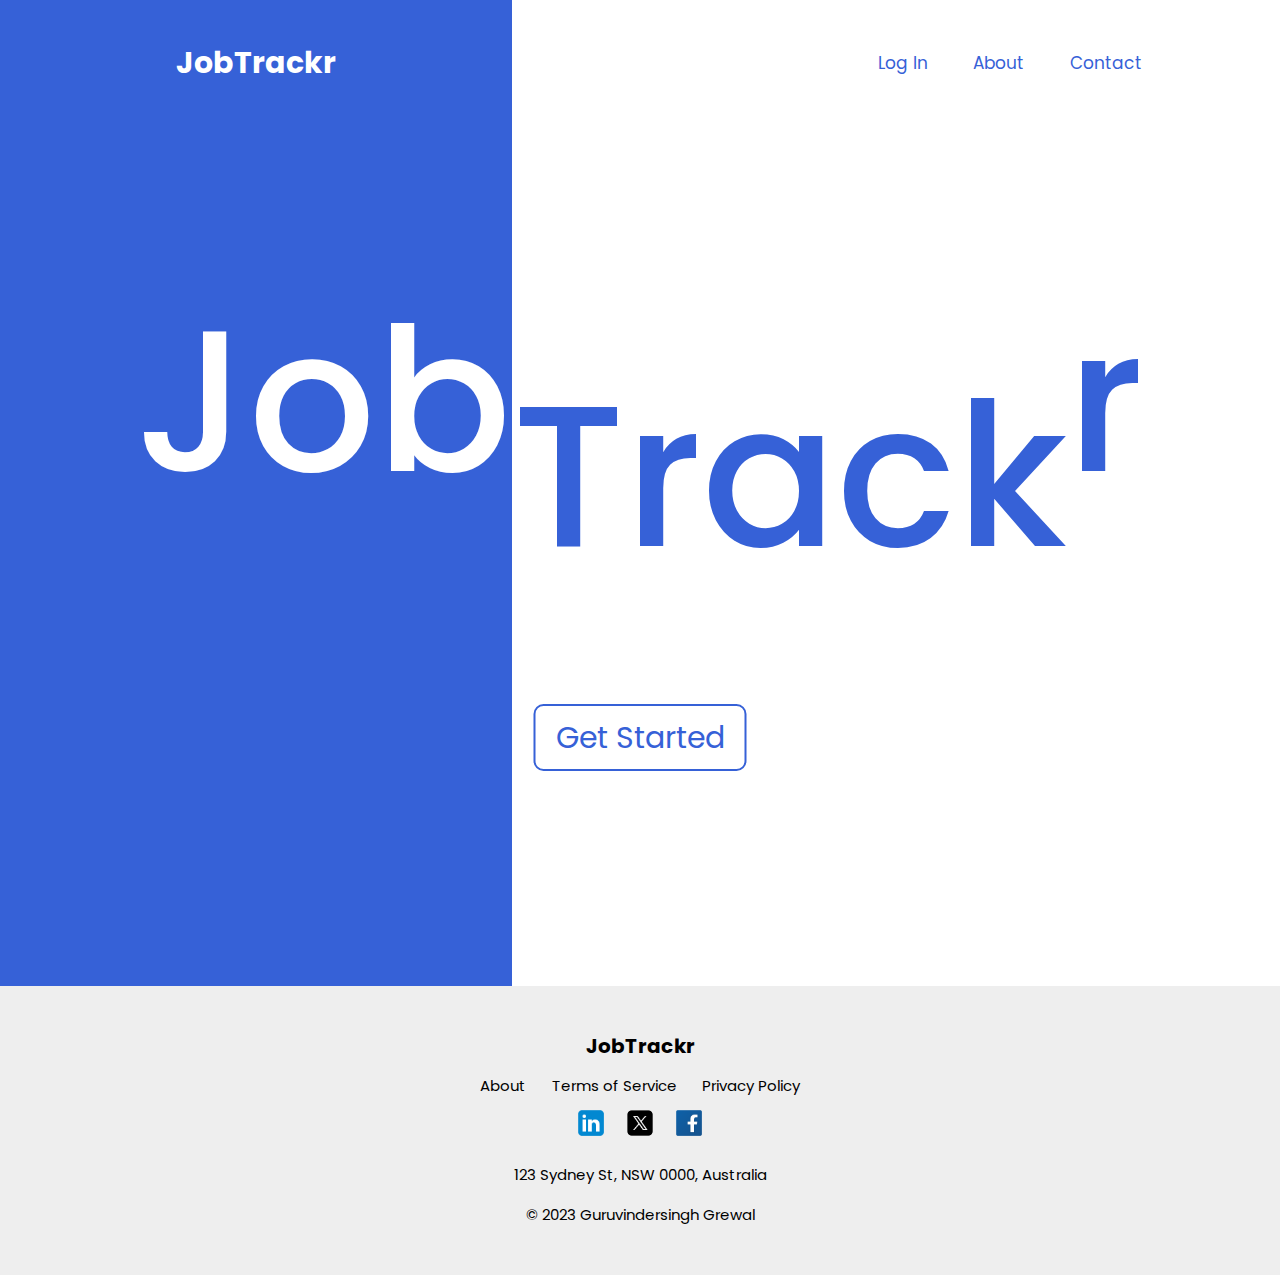
<file: index.html>
<!DOCTYPE html>
<html lang="en">

<head>
    <meta charset="UTF-8" />
    <meta name="viewport" content="width=device-width, initial-scale=1.0, maximum-scale=1.0" />
    <title>JobTrackr</title>
    <link rel="preconnect" href="https://fonts.googleapis.com" />
    <link rel="preconnect" href="https://fonts.gstatic.com" crossorigin />
    <link href="https://fonts.googleapis.com/css2?family=Poppins:wght@100;200;300;400;500;600;700;800;900&display=swap"
        rel="stylesheet" />
    <link rel="stylesheet" href="./assets/styles/styles.css" />
    <link rel="stylesheet" href="./assets/styles/media-queries/styles.css" />
</head>

<body>
    <div class="bg-blue"></div>
    <div class="nav"></div>
    <div class="title-section">
        <div class="title-section--1">
            <h1 class="title-1">Job</h1>
        </div>
        <div class="title-section--2">
            <h1 class="title-2">Track</h1>
            <h1 class="letter-r">r</h1>
        </div>
        <div class="main-btn">
            <a href="./pages/register.html" class="get-started-btn">Get Started</a>
        </div>
    </div>
    <div class="footer"></div>

    <script src="/components/navbar.js"></script>
    <script src="/components/footer.js"></script>
    <script src="script.js"></script>
</body>

</html>
</file>
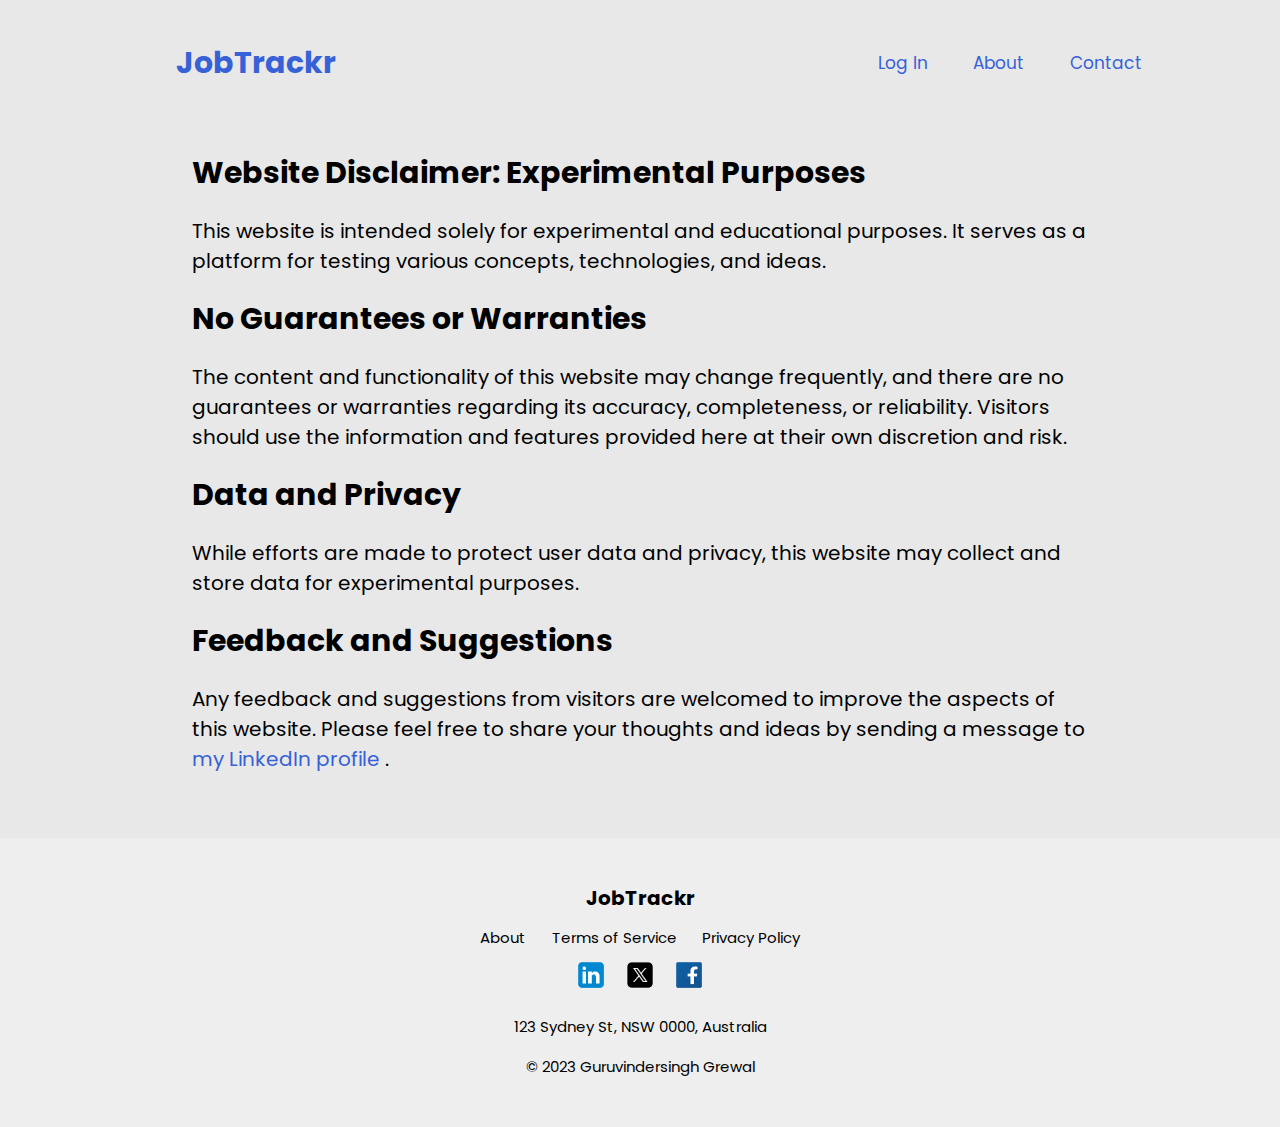
<file: pages/about.html>
<!DOCTYPE html>
<html lang="en">
    <head>
        <meta charset="UTF-8" />
        <meta name="viewport" content="width=device-width, initial-scale=1.0" />
        <title>About Us</title>
        <link rel="preconnect" href="https://fonts.googleapis.com" />
        <link rel="preconnect" href="https://fonts.gstatic.com" crossorigin />
        <link
            href="https://fonts.googleapis.com/css2?family=Poppins:wght@100;200;300;400;500;600;700;800;900&display=swap"
            rel="stylesheet"
        />
        <link rel="stylesheet" href="../assets/styles/styles.css" />
        <link
            rel="stylesheet"
            href="../assets/styles/media-queries/styles.css"
        />
        <link rel="stylesheet" href="../assets/styles/about.css" />
    </head>
    <body>
        <div class="nav"></div>
        <div class="about-content">
            <h1 class="about-headings">
                Website Disclaimer: Experimental Purposes
            </h1>
            <p class="about-para">
                This website is intended solely for experimental and educational
                purposes. It serves as a platform for testing various concepts,
                technologies, and ideas.
            </p>
            <h1 class="about-headings">No Guarantees or Warranties</h1>
            <p class="about-para">
                The content and functionality of this website may change
                frequently, and there are no guarantees or warranties regarding
                its accuracy, completeness, or reliability. Visitors should use
                the information and features provided here at their own
                discretion and risk.
            </p>
            <h1 class="about-headings">Data and Privacy</h1>
            <p class="about-para">
                While efforts are made to protect user data and privacy, this
                website may collect and store data for experimental purposes.
            </p>
            <h1 class="about-headings">Feedback and Suggestions</h1>
            <p class="about-para">
                Any feedback and suggestions from visitors are welcomed to
                improve the aspects of this website. Please feel free to share
                your thoughts and ideas by sending a message to
                <a
                    class="about-link"
                    href="https://www.linkedin.com/in/guruvindersingh-grewal-642245227/"
                    >my LinkedIn profile</a
                >
                .
            </p>
        </div>
        <div class="footer"></div>
        <script src="/components/navbar.js"></script>
        <script src="/components/footer.js"></script>
    </body>
</html>
</file>
<file: assets/styles/styles.css>
html {
    font-size: 62.5%;
    scroll-behavior: smooth;
}

* {
    margin: 0;
    padding: 0;
    box-sizing: border-box;
}

body {
    font-family: "Poppins", sans-serif !important;
    position: relative;
    overflow-x: hidden;
    display: flex;
    flex-direction: column;
    justify-content: center;
    align-items: center;
    min-height: 100vh;
}

.show {
    display: flex;
}

.bg-blue {
    position: absolute;
    top: 0;
    left: 0;
    z-index: -1;
    width: 40%;
    height: 100%;
    background-color: #3661d7;
}

.nav {
    /* position: absolute;
    top: 2%;
    left: 50%;
    transform: translateX(-50%);
    z-index: 1; */
    display: flex;
    justify-content: space-between;
    align-items: center;
    width: 100%;
    min-height: 10%;
}

.nav div {
    padding-top: 4rem;
}

.nav-title-div {
    width: 40%;
    background-color: #3661d7;
    text-align: center;
}

.nav--title-link {
    font-size: 3rem;
    color: white;
    text-decoration: none;
    text-transform: none;
    width: 100%;
}

.nav-links-div {
    display: flex;
    justify-content: flex-end;
    align-items: center;
    width: 60%;
    padding-right: 10%;
    gap: 4%;
}

.nav--links {
    text-decoration: none;
    text-transform: none;
    font-size: 1.7rem;
    color: #3661d7;
    /* flex: 0.1; */
    text-align: center;
    padding: 0;
    height: 100%;
    padding: 1rem;
    border-radius: 1rem;
    transition: all 0.5s;
}

.nav--login-link:hover,
.nav--about-link:hover,
.nav--contact-link:hover,
.links:hover {
    background-color: #e8e8e8;
    transition: all 0.5s;
}

input {
    font-size: 1.5rem !important;
}

/* MOBILE SCREENS */

.btn-mobile-nav {
    border: none;
    background: none;
    cursor: pointer;
    display: none;
}

.icon-mobile-nav {
    height: 4rem;
    width: 4rem;
    padding: 0.5rem;
}

.close {
    display: none;
}

.title-section {
    display: flex;
    width: 100vw;
    height: 100vh;
    position: relative;
}

.title-section--1 {
    display: flex;
    justify-content: flex-end;
    align-items: center;
    width: 40%;
    height: 100%;
    background-color: #3661d7;
}

.title-section--2 {
    height: 100%;
    width: 60%;
    display: flex;
    justify-content: flex-start;
    align-items: center;
    color: #3661d7;
}

.title-1,
.title-2,
.letter-r {
    font-size: 20rem;
    font-weight: 500;
}

.title-1 {
    transform: translateY(-45%);
    color: #ffffff;
}

.title-2 {
    transform: translateY(-20%);
}

.letter-r {
    transform: translateY(-45%);
}

.main-btn {
    position: absolute;
    left: 50%;
    bottom: 25%;
    transform: translateX(-50%);
}

.get-started-btn {
    /* background-color: #3661d7; */
    /* color: white; */
    color: #3661d7;
    font-size: 3rem;
    text-decoration: none;
    text-transform: none;
    padding: 1rem 2rem;
    border: 2px solid #3661d7;
    border-radius: 1rem;
    transition: 0.3s;
}

.get-started-btn:hover {
    background-color: #3661d7;
    color: white;
    transition: all 0.3s;
}

.footer {
    display: flex;
    justify-content: center;
    align-items: center;
    width: 100%;
    color: rgb(0, 0, 0);
    /* background-color: #8aa7ff; */
    background-color: #eeeeee;
    padding: 4rem 0;
    height: 30%;
}

.footer-content {
    display: flex;
    flex-direction: column;
    justify-content: center;
    align-items: center;
    font-size: 1.5rem;
    width: 40%;
    line-height: 4rem;
}

.footer--title {
    font-size: 2rem;
}

.footer--links {
    display: flex;
    justify-content: center;
    align-items: center;
    gap: 5%;
    width: 100%;
    transition: 0.2s;
}

.footer--links-about:hover,
.footer--links-tos:hover,
.footer--links-policy:hover {
    text-decoration: underline;
    color: #3661d7;
    transition: all 0.2s;
}

.footer--links-about,
.footer--links-tos,
.footer--links-policy {
    text-decoration: none;
    text-transform: none;
    color: rgb(0, 0, 0);
}

.footer--logos {
    display: flex;
    justify-content: center;
    align-items: center;
    text-align: center;
}

.footer--logos img {
    width: 70%;
}

.x-logo {
    width: 60% !important;
}

.linkedin-logo,
.x-logo,
.facebook-logo {
    transition: all 0.5s;
}

.linkedin-logo:hover,
.x-logo:hover,
.facebook-logo:hover {
    transform: translateY(-10%);
    transition: all 0.5s;
}

.address {
    text-align: center;
}

.copyright {
    text-align: center;
    /* line-height: 2rem !important; */
}
</file>
<file: assets/styles/media-queries/styles.css>
@media (max-width: 1100px) {
    html {
        font-size: 56.25% !important;
    }

    .title-1,
    .title-2,
    .letter-r {
        font-size: 15rem;
        font-weight: 500;
    }

    .get-started-btn {
        /* background-color: #3661d7; */
        /* color: white; */
        font-size: 2rem;
    }
}

@media (max-width: 740px) {
    html {
        font-size: 50% !important;
    }

    .title-section {
        flex-direction: column;
        height: 70vh;
    }

    .title-section--1, .title-section--2 {
        width: 100%;
        /* height: 50%; */
        justify-content: center;
        
    }

    .title-1, .title-2 {
        justify-content: center;
        transform: translateY(0);
    }

    .title-1 {
        align-self: flex-end;
    }

    .title-2 {
        align-self: flex-start;
    }

    .letter-r {
        transform: translateY(0);
        align-self: flex-start;
    }

    .bg-blue {
        background-color: transparent;
        width: 0;
        height: 0;
    }

    .nav-title-div {
        background-color: transparent;
    }

    .nav--title-link {
        color: #3661d7;
    }

    .footer--links {
        flex-direction: column;
    }

    .footer-content {
        width: 100%;
    }

    .main-btn {
        bottom: 12%;
    }
}

@media (max-width: 500px) {

    html {
        font-size: 43.75% !important;
    }   

    .nav {
        padding-right: 5%;
    }

    .letter-r {
        align-self: flex-start;
    }

    .nav-links-div {
        background-color: rgba(255, 255, 255, 0.97);
        position: absolute;
        top: 0;
        left: 0;
        width: 100%;
        height: 80%;
        padding: 10% 0 !important;
        margin: 0;
        transform: translateX(100%);
        z-index: 1;
        display: flex;
        flex-direction: column;
        align-items: center;
        justify-content: center;
        transition: all 0.5s ease-in;

        /* Hide navigation */
        /* Allows no transitions */
        /* display: none; */

        /* 1) Hide the element visually*/
        opacity: 0;

        /* 2) Make it inaccessibile to mouse and keyboard */
        pointer-events: none;

        /* Hide it from screen readers */
        visibility: hidden;
    }

    .nav--links {
        font-size: 3rem;
        height: auto;
    }

    .btn-mobile-nav {
        display: block;
        align-self: flex-end;
    }

    .open {
        display: block;
    }

    .nav-open .nav-links-div {
        opacity: 1;
        pointer-events: auto;
        visibility: visible;
        transform: translateX(0);
    }

    .nav-open .close {
        display: block;
        position: relative;
        z-index: 2;
    }

    .nav-open .open {
        display: none;
    }

    .main-btn {
        bottom: 10%;
    }
}

@media
only screen and (-webkit-min-device-pixel-ratio: 1.5),
only screen and (-o-min-device-pixel-ratio: 3/2),
only screen and (min--moz-device-pixel-ratio: 1.5),
only screen and (min-device-pixel-ratio: 1.5){

  html,
  body{
    width:100%;
    overflow-x:hidden;
  }

}
</file>
<file: assets/styles/about.css>
* {
    margin: 0;
    padding: 0;
    box-sizing: border-box;
}

body {
    margin: 0;
    padding: 0;
    box-sizing: border-box;
    position: relative;
    background-color: #e8e8e8;
    font-family: "Poppins", sans-serif;
    min-height: 100vh;
}

.nav-title-div {
    background-color: transparent;
}

.nav--title-link {
    color: #3661d7;
}

.about-content {
    display: flex;
    flex-direction: column;
    justify-content: flex-start;
    align-items: flex-start;
    gap: 2rem;
    margin: 5% 15%;
}

.img {
    width: 30rem;
    border-radius: 50%;
}

.about-headings {
    font-size: 3rem;
}

.about-para {
    font-size: 2rem;
}

.about-link {
    text-decoration: none;
    color: #3661d7;
}

.footer {
    margin: 0;
    /* padding: 0; */
    height: auto !important;
}

@media (max-width: 500px) {
    .about-content {
        margin: 10% 5%;
    }
}
</file>
